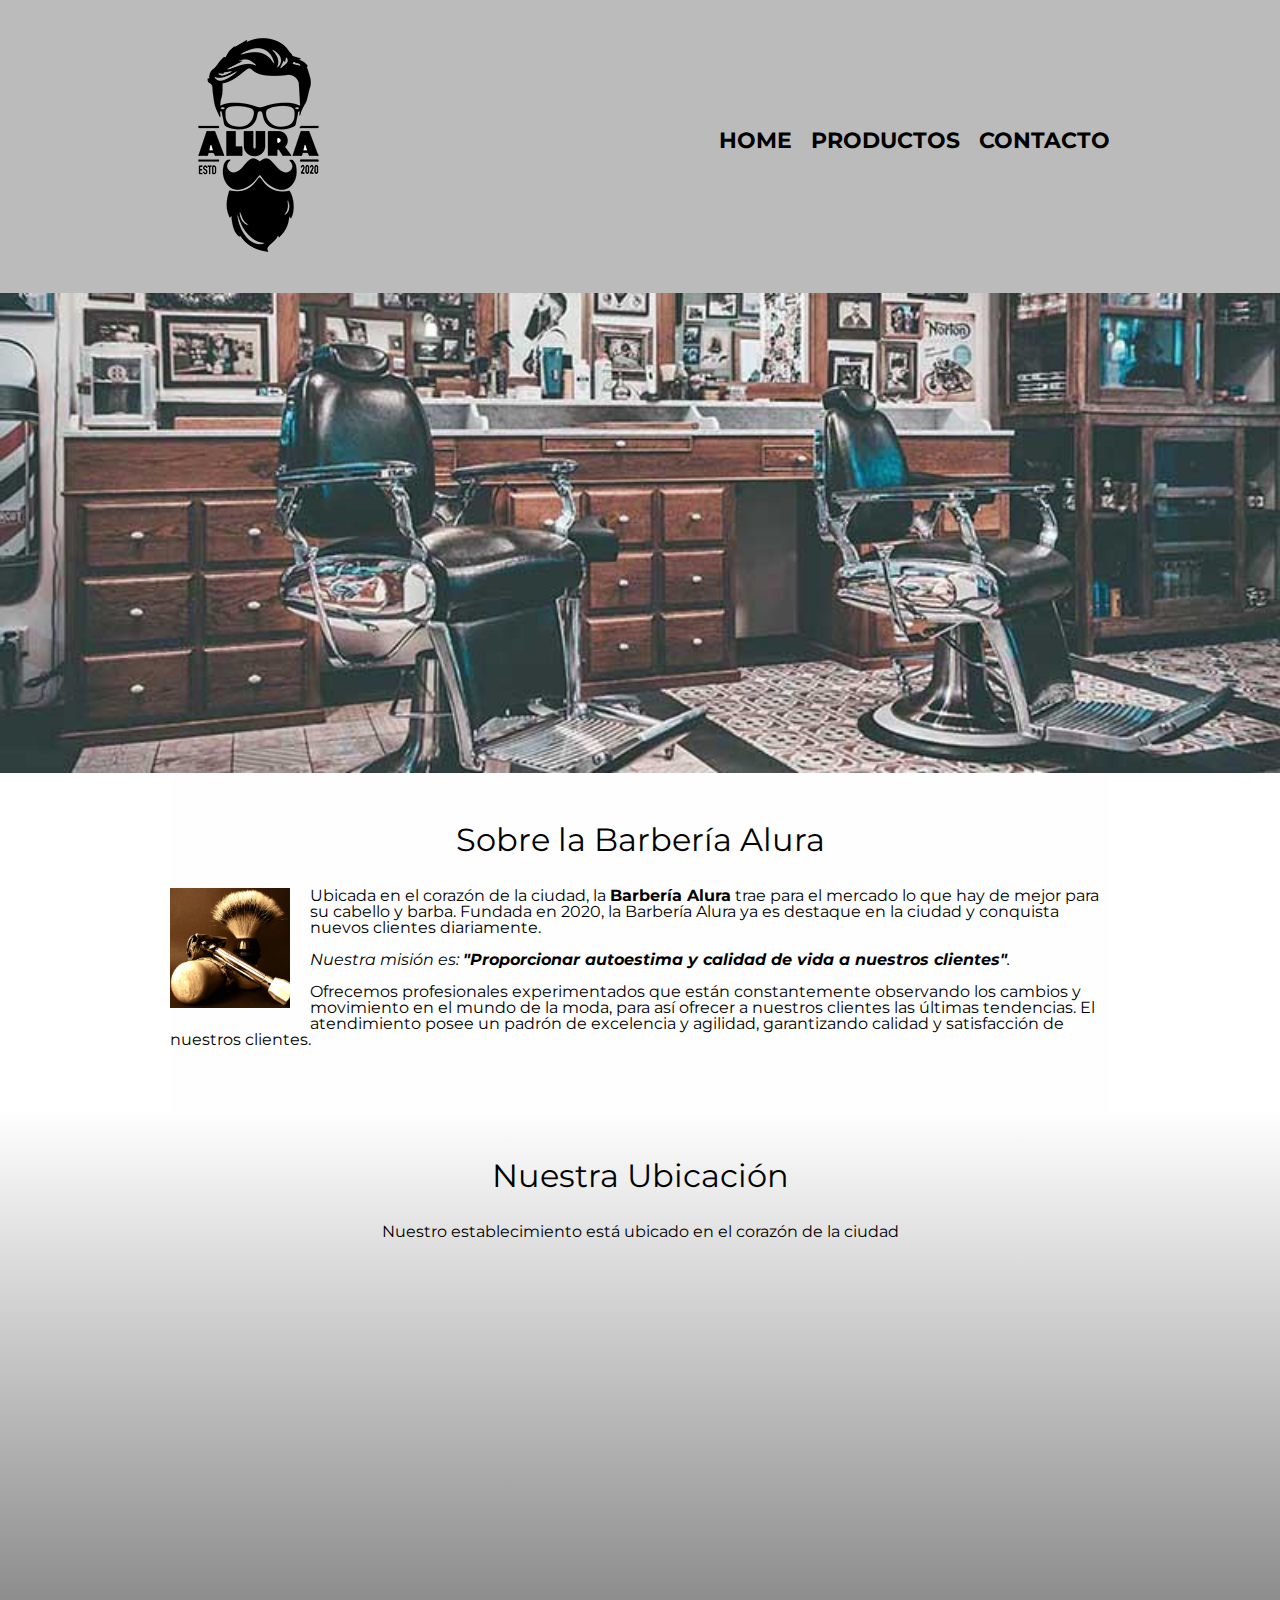
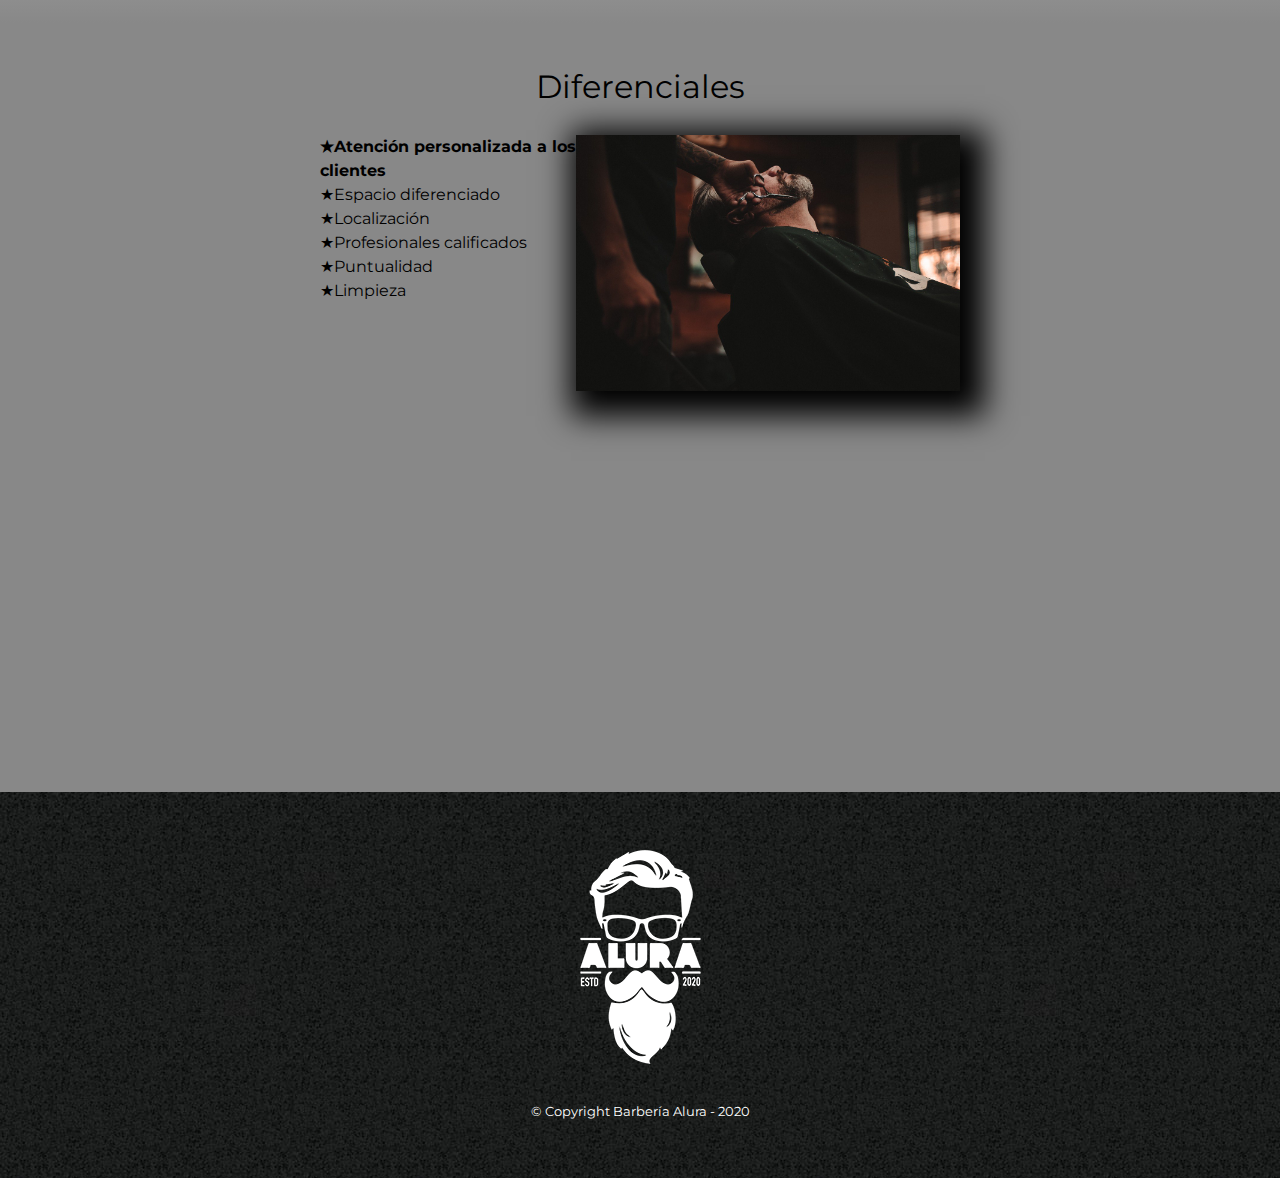
<file: 04-HTML5 y CSS3/index.html>
<!DOCTYPE html>

<html lang="es">
    
    <head>
        <meta charset="UTF-8"> 
        <meta name="viewport" content="width=device-width, initial-scale=1.0">
        <title>Barbería Alura</title>
        <link rel="stylesheet" href="reset.css">
        <link rel="stylesheet" href="style.css">
        <link href="https://fonts.googleapis.com/css2?family=Montserrat:wght@300&display=swap" rel="stylesheet">
    </head>

    <body>

        <header>
            <div class="caja">
                <h1><img src="imagenes/logo.png" alt="Logo de la Barbería Alura"></h1>
                <nav>
                    <ul>
                        <li><a href="index.html">Home</a></li>
                        <li><a href="productos.html">Productos</a></li>
                        <li><a href="contacto.html">Contacto</a></li>
                    </ul>
                </nav>
            </div>
        </header>

        <img class="banner" src="imagenes/banner.jpg">
        
        <main>
            <section class="principal">

                <h2 class="titulo-principal">Sobre la Barbería Alura</h2>

                <img class="utensilios"  src="imagenes/utensilios.jpg" alt="Utensilios de un barbero.">
    
                <p>Ubicada en el corazón de la ciudad, la <strong>Barbería Alura</strong> trae para el mercado lo que hay de mejor para su cabello y barba. Fundada en 2020, la Barbería Alura ya es destaque en la ciudad y conquista nuevos clientes diariamente.</p>
    
                <p id="mision"><em>Nuestra misión es: <strong>"Proporcionar autoestima y calidad de vida a nuestros clientes"</strong>.</em></p>
    
                <p>Ofrecemos profesionales experimentados que están constantemente observando los cambios y movimiento en el mundo de la moda, para así ofrecer a nuestros clientes las últimas tendencias. El atendimiento posee un padrón de excelencia y agilidad, garantizando calidad y satisfacción de nuestros clientes.</p> 
    
            </section>

            <section class="mapa">
                <h3 class="titulo-principal">Nuestra Ubicación</h3>
                <p>Nuestro establecimiento está ubicado en el corazón de la ciudad</p>

                <div class="mapa-contenido">
                    <iframe src="https://www.google.com/maps/embed?pb=!1m18!1m12!1m3!1d34784.869470159!2d-46.65499870427411!3d-23.593248407555798!2m3!1f0!2f0!3f0!3m2!1i1024!2i768!4f13.1!3m3!1m2!1s0x94ce5a2b2ed7f3a1%3A0xab35da2f5ca62674!2sCaelum%20-%20Education%20and%20Innovation!5e0!3m2!1ses-419!2sbr!4v1602972945026!5m2!1ses-419!2sbr" width="100%" height="300" frameborder="0" style="border:0;" allowfullscreen="" aria-hidden="false" tabindex="0"></iframe>
                </div>


            </section>
            
            <section class="diferenciales">
    
                <h3 class="titulo-principal">Diferenciales</h3>
            
                <div class="contenido-diferenciales">
                    <ul class="lista-diferenciales">
                        <li class="items">Atención personalizada a los clientes</li>
                        <li class="items">Espacio diferenciado</li>
                        <li class="items">Localización</li>
                        <li class="items">Profesionales calificados</li>
                        <li class="items">Puntualidad</li>
                        <li class="items">Limpieza</li>
                    </ul><img src="imagenes/diferenciales.jpg" class="imagen-diferenciales">
                </div>
                <div class="video">
                    <iframe width="100%" height="315" src="https://www.youtube.com/embed/wcVVXUV0YUY" frameborder="0" allow="accelerometer; autoplay; clipboard-write; encrypted-media; gyroscope; picture-in-picture" allowfullscreen></iframe>
                </div>
                
            </section>
        </main>
        
        <footer>
            <img src="imagenes/logo-blanco.png" alt="Logo de la Barbería Alura">
            <p class="copyright">&copy Copyright Barbería Alura - 2020</p>
        </footer>
        
    </body>
</html>
</file>
<file: 04-HTML5 y CSS3/style.css>
body{
    font-family: 'Montserrat', sans-serif;
}

header {
    background-color: #BBBBBB;
    padding: 20px 0;
}

.caja{
    width: 940px;
    position: relative;
    margin: 0 auto;
}

nav{
    position: absolute;
    top:110px;
    right: 0;
}

nav li{
    display: inline;
    margin: 0 0 0 15px;
}

nav a{
    text-transform: uppercase;
    color: #000000;
    font-weight: bold;
    font-size: 22px;
    text-decoration: none;
}

nav a:hover{
    color: #c78c19;
    text-decoration: underline;
}

/*Aquí inicia el CSS para nuestra  pag de productos*/
.productos{
    width: 940px;
    margin: 0 auto;
    padding: 50px;
}


.productos li{
    display: inline-block;
    text-align: center;
    width: 30%;
    vertical-align: top;
    margin: 0 1.5%;
    padding: 30px 20px;
    box-sizing: border-box;
    border: 2px solid #000000;
    border-radius: 10px;
}

.productos li:hover{
    border-color:#c78c19;
}

.productos li:active{
    border-color:#088c19;
}

.productos h2{
    font-size: 30px;
    font-weight: bold;
}

.productos li:hover h2{
    font-size: 33px;
}

.producto-descripcion{
    font-size: 18px;
}

.producto-precio{
    font-size: 20px;
    font-weight: bold;
    margin-top:10px;
}

footer{
    text-align: center;
    background: url(imagenes/bg.jpg);
    padding:40px;
}

.copyright{
    color:#FFFFFF;
    font-size: 13px;
    margin:20px;
}

/*Aquí inicia el CSS para nuestra pag de contacto*/

.formulario{
    width: 940px;
    margin: 0 auto;
}

form{    
    margin: 40px 0;
}

form label, form legend {
    display: block;
    font-size: 20px;
    margin: 0 0 10px;
}

.input-padron{
    display: block;
    margin: 0 0 20px;
    padding: 10px 25px;
    width: 50%;
}

.checkbox{
    margin:20px 0;
}

.enviar{
    width: 40%;
    padding: 15px 0;
    font-size: 18px;
    font-weight: bold;
    color:white;
    background: orange;
    border:none;
    border-radius: 5px;
    transition: 1s all;
    cursor:pointer;
}

.enviar:hover{
    background: darkorange;
    transform: scale(1.2);
}

table{
    margin: 40px 40px;
}

thead{
    background: #555555;
    color:white;
    font-weight: bold;
}

td,th{
    border: 1px solid #000000;
    padding: 8px 15px;
}

/*Aquí inicia el CSS para nuestra home*/
.banner{
    width: 100%;
}

.principal{
    padding: 3em 0;
    background: #FEFEFE;
    width: 940px;
    margin: 0 auto; 
}

.titulo-principal{
    text-align: center;
    font-size: 2em; /*em hace referencia al tamaño de fuente padron, al decir 2em estamos diciendo que utilizaremos el doble del tamaño que usamos por defecto*/
    margin: 0 0 1em;
    clear:left;
    /*color: rgba(0,0,0, 0.3); si quiero cambiar el color con el metodo rgba el cuarto parametro se refiere a la opacidad*/
}

.principal p{
    margin: 0 0 1em;
}

.principal strong{
    font-weight: bold;
}

.principal em{
    font-style: italic;
}

.utensilios{
    width: 120px;
    float:left;
    margin: 0 20px 20px 0;
}

.mapa{
    padding: 3em 0;
    background: linear-gradient(#FEFEFE, #888888)/* para aplicar el degradado tenemos que pasar como parametros los colores desde y hasta*/
    /*
    background: radial-gradient() =>este degrade es en forma circular
    */
}

.mapa p{
    margin: 0 0 2em;
    text-align: center;
}

.mapa-contenido{
    width: 940px;
    margin: 0 auto;
}

.diferenciales{
    padding: 3em 0;
    background: #888888;
}

.contenido-diferenciales{
    width: 640px;
    margin: 0 auto;
}

.lista-diferenciales{
    width: 40%;
    display: inline-block;
    vertical-align: top;
}

.items{
    line-height: 1.5;
}


.items:before{
    content:"★"
}

.items:first-child{
    font-weight: bold;
}

.imagen-diferenciales{
    width: 60%;
    transition: 400ms;
    box-shadow: 10px 10px 30px 15px #000000;    
}

.imagen-diferenciales:hover{
    opacity: 0.3;
}

.video{
    width: 560px;
    margin: 1em auto;
}

/*----------modo responsive para una pantalla de 480px----------- */
@media screen and (max-width:480px){
    h1{
        text-align: center;
    }
    nav{
        position: static;
    }
    .caja, .principal, .mapa-contenido, .contenido-diferenciales, .video{
        width: auto;
    }
    .lista-diferenciales, .imagen-diferenciales {
        width: 100%;
    }
}

/*
--------selectores avanzados--------


main > p{ =>aplica a los p hijos del main
    background: red;
}

img + p{ => aplica al primer p que le sigue al img del mismo novel
    background: red;
}

img ~ p{ => aplica a todos los p que le siguen a la img
}

.principal p:not(#mision){ => aplica a todos los p menos al que tiene el id mision    
}

----------pseudo clases-------
.items:nth-child(2n)=> apunta a  los pares
.items:nth-child(3)=>apunta al tercer item

--------pseudo elementos---------

.titulo-principal:first-letter{
    font-weight: bold;
}
p:first-line{ =>aplica los cambios solicitados a toda la primer linea  
    font-style: italic;
}
.titulo-principal:before{ =>aplica los cambios solicitados antes del contenido
    content: "["
}  
.titulo-principal:after{ =>aplica los cambios solicitados despues del contenido
    content: "]"
} 


-------------box-shadow---------------

.imagen-diferenciales{
    width: 60%;
    transition: 400ms;
    box-shadow: 10px 10px 30px 15px #000000;
    ---
    {En el box-shadow los primeros 2 primeros parametros son la sombra a la derecha y abajo, 
    si estan en negativo serian izq y arriba.
    El tercer parametro es el blur, la difuminacion.
    El cuarto parametro es el spread, la expansion.
    Se pueden colocar mas parametros luego del color para definir 
    la sombra del otro lado}
    ---
}

.diferenciales{
    padding: 3em 0;
    background: #888888;
    box-shadow: inset 0 0 30px red;

    --{el inset es para un sombreado interno, 
    Los 2 primeros parametros me indican desde donde, en este caso 
    0 0 significa desde el centro.
}    
    
------------gradient( degrade)------------

.mapa{
    padding: 3em 0;
    background: linear-gradient(#FEFEFE, #888888)/* para aplicar el degradado tenemos que pasar como parametros los colores desde y hasta
    
    background: radial-gradient() =>este degrade es en forma circular
    
}
*/
</file>
